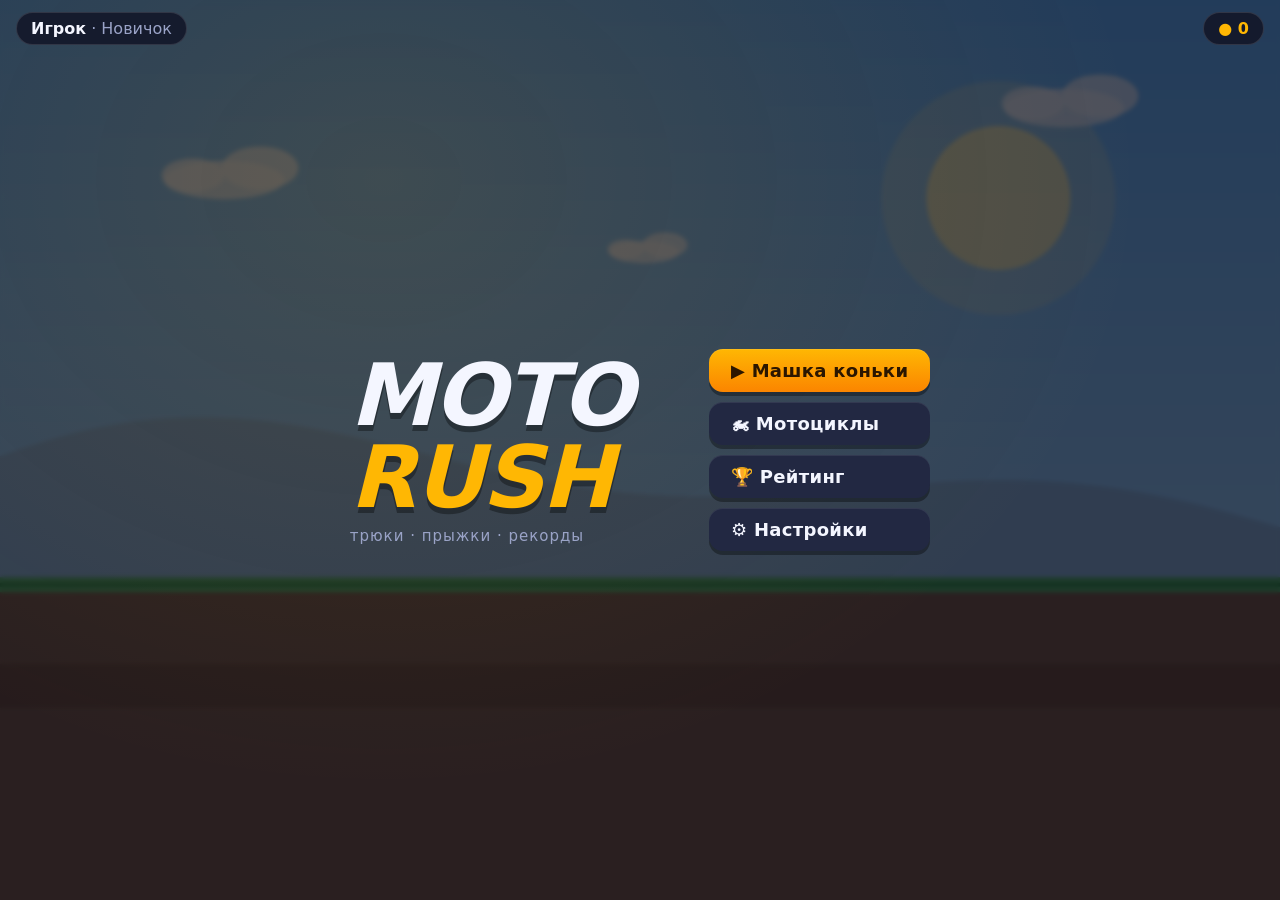
<file: app/src/main/assets/index.html>
<!doctype html>
<html lang="ru">
<head>
  <meta charset="utf-8">
  <meta name="viewport" content="width=device-width, initial-scale=1, maximum-scale=1, user-scalable=no, viewport-fit=cover">
  <meta name="theme-color" content="#14182b">
  <title>Moto Rush</title>
  <link rel="stylesheet" href="style.css">
</head>
<body>
  <canvas id="game"></canvas>

  <!-- HUD -->
  <div id="hud" class="hidden">
    <button id="btnPause" class="hud-btn" aria-label="Пауза">❚❚</button>
    <div class="hud-box"><span class="hud-label">ВРЕМЯ</span><span id="hudTime">0:00.0</span></div>
    <div class="hud-box"><span class="hud-label">ОЧКИ</span><span id="hudScore">0</span></div>
    <div class="hud-box"><span class="hud-label">●</span><span id="hudCoins">0</span></div>
    <div id="progress"><div id="progressFill"></div><div id="progressBike"></div></div>
  </div>
  <div id="tricks"></div>
  <div id="controls" class="hidden">
    <div class="ctrl-group">
      <button class="ctrl" data-key="back" aria-label="Наклон назад">↺</button>
      <button class="ctrl" data-key="fwd" aria-label="Наклон вперёд">↻</button>
    </div>
    <div class="ctrl-group">
      <button class="ctrl ctrl-brake" data-key="brake" aria-label="Тормоз">◀</button>
      <button class="ctrl ctrl-gas" data-key="gas" aria-label="Газ">▶</button>
    </div>
  </div>

  <!-- Main menu -->
  <section id="menu" class="screen">
    <div class="menu-wrap">
      <div class="logo">
        <div class="logo-title">MOTO<span>RUSH</span></div>
        <div class="logo-sub">трюки · прыжки · рекорды</div>
      </div>
      <div class="menu-buttons">
        <button class="btn btn-primary" data-go="levels">▶ Машка коньки</button>
        <button class="btn" data-go="garage">🏍 Мотоциклы</button>
        <button class="btn" data-go="rating">🏆 Рейтинг</button>
        <button class="btn" data-go="settings">⚙ Настройки</button>
      </div>
    </div>
    <div class="wallet">● <span class="coins-val">0</span></div>
    <div class="player-chip"><span id="menuName">Игрок</span> · <span id="menuRank">Новичок</span></div>
  </section>

  <!-- Level select -->
  <section id="levels" class="screen hidden">
    <header class="bar">
      <button class="btn btn-small" data-go="menu">← Назад</button>
      <h2>Выбор трассы</h2>
      <div class="wallet-inline">● <span class="coins-val">0</span></div>
    </header>
    <div id="levelGrid" class="level-grid"></div>
    <div class="levels-foot">Мотоцикл: <b id="levelsBike">Скаут</b> <button class="btn btn-small" data-go="garage">Сменить</button></div>
  </section>

  <!-- Garage -->
  <section id="garage" class="screen hidden">
    <header class="bar">
      <button class="btn btn-small" data-go="menu">← Назад</button>
      <h2>Мотоциклы</h2>
      <div class="wallet-inline">● <span class="coins-val">0</span></div>
    </header>
    <div class="garage-body">
      <button class="arrow" id="garPrev" aria-label="Предыдущий">‹</button>
      <div class="garage-card">
        <canvas id="garageCanvas" width="360" height="200"></canvas>
        <div class="garage-info">
          <div class="garage-name" id="garName">Скаут</div>
          <div class="garage-desc" id="garDesc"></div>
          <div class="stats" id="garStats"></div>
          <button class="btn btn-primary" id="garAction">Выбрать</button>
        </div>
      </div>
      <button class="arrow" id="garNext" aria-label="Следующий">›</button>
    </div>
    <div class="garage-dots" id="garDots"></div>
  </section>

  <!-- Rating -->
  <section id="rating" class="screen hidden">
    <header class="bar">
      <button class="btn btn-small" data-go="menu">← Назад</button>
      <h2>Рейтинг</h2>
      <div class="tabs">
        <button class="tab active" data-tab="board">Лучшие заезды</button>
        <button class="tab" data-tab="tracks">Трассы</button>
      </div>
    </header>
    <div class="rating-body">
      <div class="rank-card">
        <div class="rank-title" id="rankTitle">Новичок</div>
        <div class="rank-name" id="rankName">Игрок</div>
        <div class="rank-stats" id="rankStats"></div>
        <div class="rank-bar"><div id="rankFill"></div></div>
        <div class="rank-next" id="rankNext"></div>
      </div>
      <div class="rating-list" id="ratingList"></div>
    </div>
  </section>

  <!-- Settings -->
  <section id="settings" class="screen hidden">
    <header class="bar">
      <button class="btn btn-small" data-go="menu">← Назад</button>
      <h2>Настройки</h2>
      <div></div>
    </header>
    <div class="settings-body">
      <label class="field">Имя игрока
        <input id="nameInput" maxlength="14" autocomplete="off" spellcheck="false">
      </label>
      <label class="toggle"><input type="checkbox" id="optSound"> Звук</label>
      <label class="toggle"><input type="checkbox" id="optVibro"> Вибрация</label>
      <div class="help">
        <b>Управление:</b> ▶ газ, ◀ тормоз / назад, ↺ ↻ наклон.
        В воздухе крутите сальто наклоном — за каждое приземлённое сальто даются очки.
        Держите заднее колесо на земле для «вилли». На компьютере: стрелки или WASD, P — пауза.
      </div>
      <button class="btn btn-danger btn-small" id="resetBtn">Сбросить прогресс</button>
    </div>
  </section>

  <!-- Pause -->
  <section id="pause" class="screen overlay hidden">
    <div class="dialog">
      <h2>Пауза</h2>
      <button class="btn btn-primary" id="resumeBtn">Продолжить</button>
      <button class="btn" id="restartBtn">Заново</button>
      <button class="btn" id="quitBtn">В меню</button>
    </div>
  </section>

  <!-- Result -->
  <section id="result" class="screen overlay hidden">
    <div class="dialog dialog-wide">
      <h2 id="resTitle">Финиш!</h2>
      <div class="res-stars" id="resStars"></div>
      <div class="res-record hidden" id="resRecord">Новый рекорд!</div>
      <div class="res-table" id="resTable"></div>
      <div class="res-buttons">
        <button class="btn" id="resMenu">Меню</button>
        <button class="btn" id="resRetry">Заново</button>
        <button class="btn btn-primary" id="resNext">Далее ▶</button>
      </div>
    </div>
  </section>

  <div id="rotate" class="hidden"><div>📱↻<br>Поверните устройство горизонтально</div></div>
  <div id="toast"></div>

  <script src="core.js"></script>
  <script src="main.js"></script>
</body>
</html>
</file>
<file: app/src/main/assets/style.css>
:root {
  --bg: #14182b;
  --panel: rgba(20, 24, 43, 0.92);
  --panel-2: #222842;
  --line: rgba(255, 255, 255, 0.12);
  --text: #f4f6ff;
  --muted: #9aa3c7;
  --accent: #ffb703;
  --accent-2: #fb8500;
  --good: #3ddc84;
  --bad: #ef476f;
}

* { box-sizing: border-box; -webkit-tap-highlight-color: transparent; }

html, body {
  margin: 0; height: 100%; overflow: hidden;
  background: var(--bg); color: var(--text);
  font-family: system-ui, -apple-system, "Segoe UI", Roboto, sans-serif;
  user-select: none; -webkit-user-select: none; touch-action: none;
}

canvas#game { position: fixed; inset: 0; width: 100%; height: 100%; display: block; }

.hidden { display: none !important; }

button { font: inherit; color: inherit; cursor: pointer; }

.btn {
  border: 0; border-radius: 14px; padding: 11px 22px;
  background: var(--panel-2); color: var(--text);
  font-weight: 700; font-size: 16px; letter-spacing: .3px;
  box-shadow: 0 4px 0 rgba(0, 0, 0, .35), inset 0 1px 0 rgba(255, 255, 255, .08);
  transition: transform .08s;
}
.btn:active { transform: translateY(3px); box-shadow: 0 1px 0 rgba(0, 0, 0, .35); }
.btn-primary { background: linear-gradient(180deg, var(--accent), var(--accent-2)); color: #2b1600; }
.btn-danger { background: var(--bad); }
.btn-small { padding: 8px 14px; font-size: 14px; border-radius: 11px; }
.btn:disabled { opacity: .45; }

/* ---------- Screens ---------- */
.screen {
  position: fixed; inset: 0; z-index: 10;
  display: flex; flex-direction: column;
  padding: max(10px, env(safe-area-inset-top)) max(16px, env(safe-area-inset-right)) max(10px, env(safe-area-inset-bottom)) max(16px, env(safe-area-inset-left));
  background: radial-gradient(ellipse at 30% 20%, rgba(255, 183, 3, .10), transparent 60%), rgba(12, 14, 28, .72);
  backdrop-filter: blur(2px);
}
.screen.overlay { align-items: center; justify-content: center; background: rgba(8, 10, 20, .6); z-index: 30; }

.bar { display: flex; align-items: center; gap: 12px; margin-bottom: 10px; }
.bar h2 { margin: 0; font-size: 22px; flex: 1; text-align: center; }
.wallet-inline, .wallet {
  font-weight: 800; color: var(--accent);
  background: var(--panel); border: 1px solid var(--line);
  padding: 6px 14px; border-radius: 999px; white-space: nowrap;
}

/* Main menu */
#menu { justify-content: center; align-items: center; }
.menu-wrap { display: flex; align-items: center; gap: 6vw; }
.logo-title {
  font-size: clamp(42px, 9vw, 86px); font-weight: 900; font-style: italic; line-height: .95;
  letter-spacing: -2px; text-shadow: 0 6px 0 rgba(0, 0, 0, .35);
}
.logo-title span { display: block; color: var(--accent); }
.logo-sub { color: var(--muted); margin-top: 8px; font-size: 15px; letter-spacing: 1px; }
.menu-buttons { display: flex; flex-direction: column; gap: 10px; min-width: 220px; }
.menu-buttons .btn { font-size: 18px; text-align: left; }
.wallet { position: absolute; top: max(12px, env(safe-area-inset-top)); right: max(16px, env(safe-area-inset-right)); }
.player-chip {
  position: absolute; top: max(12px, env(safe-area-inset-top)); left: max(16px, env(safe-area-inset-left));
  background: var(--panel); border: 1px solid var(--line); padding: 6px 14px; border-radius: 999px; color: var(--muted);
}
.player-chip span:first-child { color: var(--text); font-weight: 700; }

/* Levels */
.level-grid {
  flex: 1; display: grid; grid-template-columns: repeat(3, 1fr); gap: 10px;
  overflow-y: auto; align-content: start; padding: 2px;
}
.level-card {
  position: relative; border: 0; border-radius: 16px; padding: 12px 14px; min-height: 88px;
  text-align: left; color: #fff; overflow: hidden;
  box-shadow: 0 4px 0 rgba(0, 0, 0, .35);
}
.level-card .ln { font-size: 13px; opacity: .8; font-weight: 700; }
.level-card .lt { font-size: 17px; font-weight: 800; margin: 2px 0 6px; text-shadow: 0 2px 0 rgba(0, 0, 0, .3); }
.level-card .ls { font-size: 18px; letter-spacing: 2px; }
.level-card .lb { font-size: 12px; opacity: .85; margin-top: 2px; }
.level-card.locked { filter: grayscale(.9) brightness(.55); }
.level-card.locked::after { content: "🔒"; position: absolute; right: 12px; top: 10px; font-size: 22px; }
.levels-foot { margin-top: 8px; color: var(--muted); display: flex; align-items: center; gap: 10px; justify-content: center; }
.levels-foot b { color: var(--text); }

/* Garage */
.garage-body { flex: 1; display: flex; align-items: center; gap: 10px; min-height: 0; }
.arrow {
  border: 0; background: var(--panel-2); border-radius: 50%; width: 52px; height: 52px; flex: none;
  font-size: 34px; line-height: 1; box-shadow: 0 4px 0 rgba(0, 0, 0, .35);
}
.garage-card {
  flex: 1; display: flex; align-items: center; gap: 18px; min-height: 0; height: 100%;
  background: var(--panel); border: 1px solid var(--line); border-radius: 20px; padding: 12px 18px;
}
#garageCanvas { flex: 1.1; min-width: 0; max-height: 100%; width: 100%; aspect-ratio: 9 / 5; object-fit: contain; }
.garage-info { flex: 1; display: flex; flex-direction: column; gap: 6px; min-width: 0; }
.garage-name { font-size: 26px; font-weight: 900; font-style: italic; }
.garage-desc { color: var(--muted); font-size: 14px; }
.stats { display: grid; grid-template-columns: auto 1fr; gap: 5px 10px; align-items: center; font-size: 13px; margin: 4px 0 6px; }
.stat-bar { height: 8px; background: rgba(255, 255, 255, .1); border-radius: 99px; overflow: hidden; }
.stat-bar i { display: block; height: 100%; background: linear-gradient(90deg, var(--accent), var(--accent-2)); border-radius: 99px; }
.garage-dots { display: flex; justify-content: center; gap: 8px; margin-top: 8px; }
.garage-dots i { width: 9px; height: 9px; border-radius: 50%; background: rgba(255, 255, 255, .25); }
.garage-dots i.on { background: var(--accent); }

/* Rating */
.tabs { display: flex; gap: 6px; }
.tab { border: 0; background: var(--panel-2); padding: 7px 12px; border-radius: 10px; font-size: 13px; font-weight: 700; color: var(--muted); }
.tab.active { background: var(--accent); color: #2b1600; }
.rating-body { flex: 1; display: flex; gap: 12px; min-height: 0; }
.rank-card {
  width: 34%; background: var(--panel); border: 1px solid var(--line); border-radius: 18px; padding: 14px;
  display: flex; flex-direction: column; gap: 6px;
}
.rank-title { font-size: 24px; font-weight: 900; color: var(--accent); font-style: italic; }
.rank-name { font-weight: 700; }
.rank-stats { color: var(--muted); font-size: 13px; line-height: 1.6; }
.rank-bar { height: 8px; background: rgba(255, 255, 255, .1); border-radius: 99px; overflow: hidden; margin-top: auto; }
#rankFill { height: 100%; background: var(--good); width: 0; }
.rank-next { font-size: 12px; color: var(--muted); }
.rating-list { flex: 1; overflow-y: auto; background: var(--panel); border: 1px solid var(--line); border-radius: 18px; padding: 6px; }
.row {
  display: grid; grid-template-columns: 34px 1fr auto auto; gap: 10px; align-items: center;
  padding: 8px 10px; border-radius: 12px; font-size: 14px;
}
.row:nth-child(odd) { background: rgba(255, 255, 255, .04); }
.row .pos { font-weight: 900; text-align: center; }
.row .who b { display: block; }
.row .who small { color: var(--muted); }
.row .sc { font-weight: 800; color: var(--accent); }
.row .tm { color: var(--muted); font-variant-numeric: tabular-nums; }
.row.me { outline: 2px solid var(--accent); }
.empty { color: var(--muted); text-align: center; padding: 30px 10px; }

/* Settings */
.settings-body { max-width: 560px; width: 100%; margin: 0 auto; display: flex; flex-direction: column; gap: 12px; overflow-y: auto; }
.field { display: flex; flex-direction: column; gap: 6px; font-weight: 700; }
.field input {
  font: inherit; font-size: 18px; padding: 10px 14px; border-radius: 12px; border: 1px solid var(--line);
  background: var(--panel-2); color: var(--text); user-select: text; -webkit-user-select: text;
}
.toggle { display: flex; align-items: center; gap: 10px; font-weight: 700; }
.toggle input { width: 22px; height: 22px; accent-color: var(--accent); }
.help { color: var(--muted); font-size: 13px; line-height: 1.5; background: var(--panel); padding: 10px 14px; border-radius: 12px; }
#resetBtn { align-self: flex-start; }

/* Dialogs */
.dialog {
  background: var(--panel); border: 1px solid var(--line); border-radius: 22px; padding: 18px 26px;
  display: flex; flex-direction: column; gap: 10px; min-width: 260px; text-align: center;
  box-shadow: 0 20px 60px rgba(0, 0, 0, .5); animation: pop .25s ease-out; max-height: 100%; overflow-y: auto;
}
.dialog h2 { margin: 0 0 4px; font-size: 28px; font-style: italic; }
.dialog-wide { min-width: 360px; }
.res-stars { font-size: 34px; letter-spacing: 6px; color: #555; line-height: 1; }
.res-stars .on { color: var(--accent); text-shadow: 0 0 14px rgba(255, 183, 3, .6); }
.res-record { color: var(--good); font-weight: 800; }
.res-table { display: grid; grid-template-columns: 1fr auto; gap: 3px 24px; text-align: left; font-size: 15px; }
.res-table .tot { font-weight: 900; font-size: 19px; color: var(--accent); border-top: 1px solid var(--line); padding-top: 4px; }
.res-buttons { display: flex; gap: 10px; justify-content: center; margin-top: 4px; }

@keyframes pop { from { transform: scale(.85); opacity: 0; } to { transform: scale(1); opacity: 1; } }

/* ---------- HUD ---------- */
#hud {
  position: fixed; top: 0; left: 0; right: 0; z-index: 5; pointer-events: none;
  display: flex; align-items: center; gap: 8px;
  padding: max(8px, env(safe-area-inset-top)) max(14px, env(safe-area-inset-right)) 0 max(14px, env(safe-area-inset-left));
}
.hud-btn {
  pointer-events: auto; width: 42px; height: 42px; border-radius: 12px; border: 0;
  background: rgba(0, 0, 0, .45); font-size: 15px; font-weight: 900;
}
.hud-box {
  background: rgba(0, 0, 0, .45); border-radius: 12px; padding: 4px 12px; min-width: 76px;
  display: flex; flex-direction: column; line-height: 1.1; font-weight: 800; font-variant-numeric: tabular-nums;
}
.hud-label { font-size: 10px; color: var(--muted); letter-spacing: 1px; }
.hud-box:nth-of-type(3) .hud-label { color: var(--accent); }
#progress { flex: 1; height: 8px; background: rgba(0, 0, 0, .4); border-radius: 99px; position: relative; margin-left: 8px; }
#progressFill { height: 100%; width: 0; background: var(--accent); border-radius: 99px; }
#progressBike { position: absolute; top: 50%; width: 14px; height: 14px; margin: -7px 0 0 -7px; border-radius: 50%; background: #fff; left: 0; box-shadow: 0 0 0 3px rgba(0, 0, 0, .3); }

#tricks { position: fixed; left: 0; right: 0; top: 22%; z-index: 6; pointer-events: none; display: flex; flex-direction: column; align-items: center; gap: 4px; }
.trick {
  font-size: 26px; font-weight: 900; font-style: italic; color: #fff;
  text-shadow: 0 3px 0 #b5179e, 0 0 18px rgba(247, 37, 133, .7);
  animation: trick 1.6s ease-out forwards;
}
.trick small { display: block; text-align: center; font-size: 18px; color: var(--accent); text-shadow: 0 2px 0 #000; }
@keyframes trick {
  0% { transform: scale(.4); opacity: 0; }
  12% { transform: scale(1.15); opacity: 1; }
  22% { transform: scale(1); }
  80% { opacity: 1; transform: translateY(-6px); }
  100% { opacity: 0; transform: translateY(-24px); }
}

#controls {
  position: fixed; left: 0; right: 0; bottom: 0; z-index: 5; display: flex; justify-content: space-between;
  padding: 0 max(18px, env(safe-area-inset-right)) max(14px, env(safe-area-inset-bottom)) max(18px, env(safe-area-inset-left));
  pointer-events: none;
}
.ctrl-group { display: flex; gap: 14px; pointer-events: auto; }
.ctrl {
  width: clamp(64px, 11vw, 92px); height: clamp(64px, 11vw, 92px); border-radius: 50%;
  border: 3px solid rgba(255, 255, 255, .35); background: rgba(0, 0, 0, .32);
  font-size: clamp(26px, 4.5vw, 38px); font-weight: 900; touch-action: none;
}
.ctrl.on { background: rgba(255, 255, 255, .35); border-color: #fff; transform: scale(.94); }
.ctrl-gas { border-color: rgba(61, 220, 132, .7); }
.ctrl-brake { border-color: rgba(239, 71, 111, .7); }

#rotate { position: fixed; inset: 0; z-index: 100; background: var(--bg); display: flex; align-items: center; justify-content: center; text-align: center; font-size: 20px; line-height: 2; padding: 16px; }

#toast {
  position: fixed; left: 50%; bottom: 24px; transform: translate(-50%, 40px); opacity: 0; z-index: 50;
  background: var(--panel); border: 1px solid var(--line); padding: 10px 18px; border-radius: 12px; font-weight: 700;
  transition: .25s; pointer-events: none;
}
#toast.show { opacity: 1; transform: translate(-50%, 0); }

@media (max-height: 420px) {
  .btn { padding: 9px 18px; font-size: 15px; }
  .menu-buttons .btn { font-size: 16px; }
  .menu-buttons { gap: 8px; }
  .bar { margin-bottom: 6px; }
  .bar h2 { font-size: 19px; }
  .level-card { min-height: 74px; padding: 9px 12px; }
  .level-card .lt { font-size: 15px; }
  .garage-name { font-size: 22px; }
  .dialog { padding: 12px 20px; gap: 7px; }
  .dialog h2 { font-size: 24px; }
  .res-stars { font-size: 28px; }
  .res-table { font-size: 14px; }
}

@media (max-width: 640px) {
  .level-grid { grid-template-columns: repeat(2, 1fr); }
  .rank-card { display: none; }
  .garage-card { flex-direction: column; gap: 6px; }
  .menu-wrap { flex-direction: column; gap: 18px; }
  .dialog-wide { min-width: 0; width: 100%; }
}
</file>
